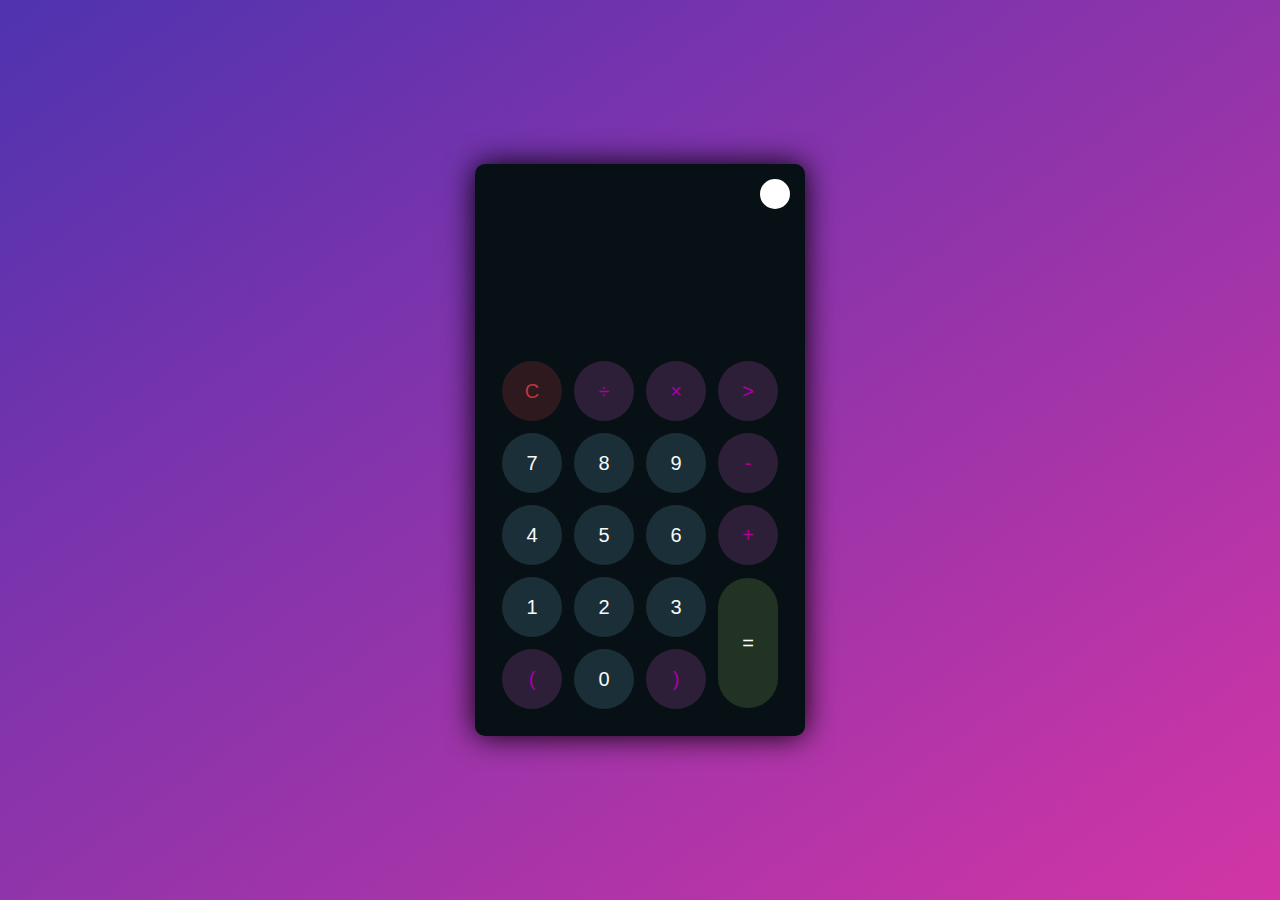
<file: calci.html>
<!DOCTYPE html>
<html lang="en">
<head>
    <meta charset="UTF-8">
    <meta name="viewport" content="width=device-width, initial-scale=1.0">
    <link rel="stylesheet" href="calci.css">
    <title>Calculator</title>
</head>
<body>
      <div class="container">
        <div class="calculator dark">
            <div class="theme-toggler active">
                <i class="toggler-icon"></i>
            </div>
            <div class="display-screen">
                <div id="display"></div>
            </div>
            <div class="buttons">
                <table>
                    <tr>
                        <td><button class="btn-operator" id="clear">C</button></td>
                        <td><button class="btn-operator" id="/">&divide;</button></td>
                        <td><button class="btn-operator" id="*">&times;</button></td>
                        <td><button class="btn-operator" id="backspace">></button></td>
                    </tr>
                    <tr>
                        <td><button class="btn-number" id="7">7</button></td>
                        <td><button class="btn-number" id="8">8</button></td>
                        <td><button class="btn-number" id="9">9</button></td>
                        <td><button class="btn-operator" id="-">-</button></td>
                    </tr>
                    <tr>
                        <td><button class="btn-number" id="4">4</button></td>
                        <td><button class="btn-number" id="5">5</button></td>
                        <td><button class="btn-number" id="6">6</button></td>
                        <td><button class="btn-operator" id="+">+</button></td>
                    </tr>
                    <tr>
                        <td><button class="btn-number" id="1">1</button></td>
                        <td><button class="btn-number" id="2">2</button></td>
                        <td><button class="btn-number" id="3">3</button></td>
                        <td rowspan="2"><button class="btn-equal" id="equal">=</button></td>
                    </tr>
                    <tr>
                        <td><button class="btn-operator" id="(">(</button></td>
                        <td><button class="btn-number" id="0">0</button></td>
                        <td><button class="btn-operator" id=")">)</button></td>
                    </tr>
                </table>
            </div>
        </div>
      </div>
      <script src="calci.js"></script>
</body>
</html>
</file>
<file: calci.css>
*{
    padding: 0;
    margin: 0;
    box-sizing: border-box;
    outline: 0;
    transition: all 0.5s ease;
}

body{
    font-family: sans-serif;
}

a{
    text-decoration: none;
    color: #fff;
}

body{
    background-image: linear-gradient(to bottom right, rgba(79,51,176,1),rgba(210,53,165));
}

.container{
    height: 100vh;
    width: 100vw;
    display:grid;
    place-items: center;
}
.calculator{
    position: relative;
    height: auto;
    width: auto;
    padding: 20px;
    border-radius: 10px;
    box-shadow: 0 0 30px #000;
}

.theme-toggler{
    position: absolute;
    top: 30px;
    right: 30px;
    color: #fff;
    cursor: pointer;
    z-index: 1;
}

.theme-toggler.active{
    color: #333;
}

.theme-toggler.active::before{
    background-color: #fff;
}

.theme-toggler::before{
    content: '';
    height: 30px;
    width: 30px;
    position: absolute;
    top: 50%;
    transform: translate(-50%,-50%);
    border-radius: 50%;
    background-color: #333;
    z-index: -1;
}

#display{
    margin: 0 10px;
    height: 150px;
    width: auto;
    max-width: 270px;
    display: flex;
    align-items: flex-end;
    justify-content: flex-end;
    font-size: 30px;
    margin-bottom: 20px;
    overflow-x: scroll;
}

#display::-webkit-scrollbar{
    display: block;
    height: 3px;
}

button{
    height: 60px;
    width: 60px;
    border: 0;
    border-radius: 30px;
    margin: 5px;
    font-size: 20px;
    cursor: pointer;
    transition: all 200ms ease;
}

button:hover{
    transform: scale(1.1);
}

button#equal{
    height: 130px;
}

/*----light theme-----*/

.calculator{
    background-color: #fff;
}

.calculator #display{
    color: #0a1e23;
}

.calculator button#clear{
    background-color: #ffd5d8;
    color: #fc4552;
}

.calculator button.btn-number{
    background-color: #c3eaff;
    color: #000;
}

.calculator button.btn-operator{
    background-color: #ffd0fd;
    color: #f967f3;
}

.calculator button.btn-equal{
    background-color: #adf9e7;
    color: #000;
}

/*-----dark theme-----*/

.calculator.dark{
    background-color: #071115;
}

.calculator.dark #display{
    color: #f8fafd;
}

.calculator.dark button#clear{
    background-color: #2d191e;
    color: #bd3740;
}

.calculator.dark button.btn-number{
    background-color: #1b2f38;
    color: #f8fafb;
}

.calculator.dark button.btn-operator{
    background-color: #2e1f39;
    color: #aa00a4;
}

.calculator.dark button.btn-equal{
    background-color: #223323;
    color: #ffffff;
}
</file>
